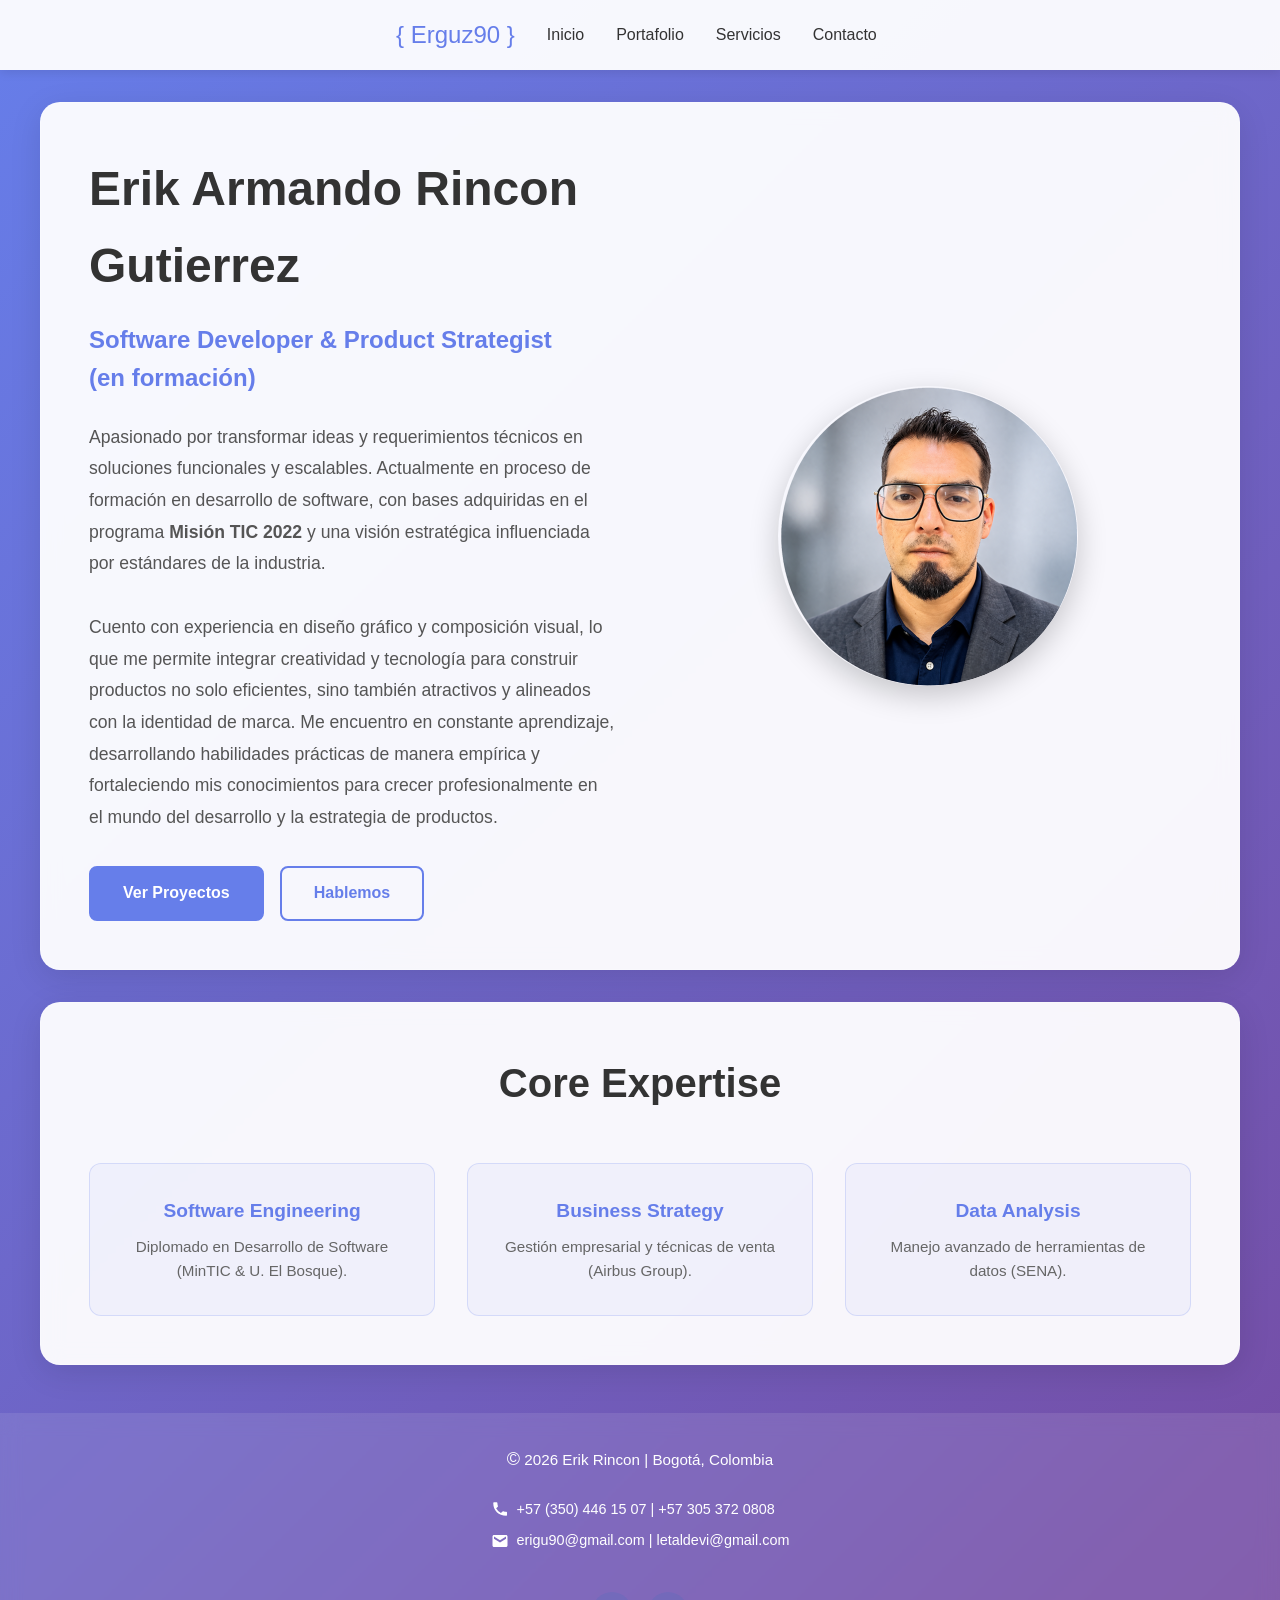
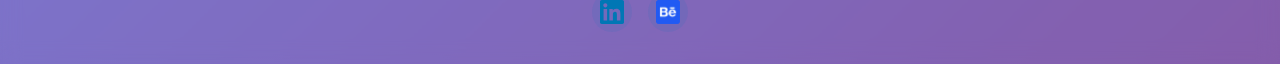
<file: index.html>
<!DOCTYPE html>
<html lang="es">
<head>
    <meta charset="UTF-8">
    <meta name="viewport" content="width=device-width, initial-scale=1.0">
    <title>Erik Rincon | Software Developer & Product Strategist</title>
    <link rel="stylesheet" href="css/styles.css">
    <link rel="stylesheet" href="https://cdnjs.cloudflare.com/ajax/libs/font-awesome/6.0.0/css/all.min.css">
</head>
<body>

<header class="navbar">
    <nav>
        <div class="logo"><a href="index.html"><span>{ Erguz90 }</span></a> </div>
        
        <button class="menu-toggle large-bars" id="mobile-menu">
            <span class="bar-thick"></span>
            <span class="bar-thick"></span>
            <span class="bar-thick"></span>
        </button>

        <ul class="nav-links">
            <li><a href="index.html">Inicio</a></li>
            <li><a href="portfolio.html">Portafolio</a></li>
            <li><a href="services.html">Servicios</a></li>
            <li><a href="contact.html">Contacto</a></li>
        </ul>
    </nav>
</header>

<section class="hero glass">
    <div class="hero-container">
        <div class="hero-text">
            <h2>Erik Armando Rincon Gutierrez</h2>
            <h3>Software Developer & Product Strategist <br>(en formación)</h3>
            <p>
                Apasionado por transformar ideas y requerimientos técnicos en soluciones funcionales y escalables.
                Actualmente en proceso de formación en desarrollo de software, con bases adquiridas en el programa 
                <strong>Misión TIC 2022</strong> y una visión estratégica influenciada por estándares de la industria.
            </p>
            <p>
                Cuento con experiencia en diseño gráfico y composición visual, lo que me permite integrar creatividad 
                y tecnología para construir productos no solo eficientes, sino también atractivos y alineados con la
                identidad de marca.
                Me encuentro en constante aprendizaje, desarrollando habilidades prácticas de manera empírica y fortaleciendo mis 
                conocimientos para crecer profesionalmente en el mundo del desarrollo y la estrategia de productos.
            </p>
            <div class="hero-btns">
                <a href="portfolio.html" class="btn">Ver Proyectos</a>
                <a href="contact.html" class="btn btn-outline">Hablemos</a>
            </div>
        </div>
        <div class="hero-image">
            <img src="css/img/foto hoja de vida.png" alt="Erik Rincon">
        </div>
    </div>
</section>

<section class="experience-summary glass">
    <h2>Core Expertise</h2>
    <div class="skills-grid">
        <div class="skill-item">
            <h4>Software Engineering</h4>
            <p>Diplomado en Desarrollo de Software (MinTIC & U. El Bosque).</p>
        </div>
        <div class="skill-item">
            <h4>Business Strategy</h4>
            <p>Gestión empresarial y técnicas de venta (Airbus Group).</p>
        </div>
        <div class="skill-item">
            <h4>Data Analysis</h4>
            <p>Manejo avanzado de herramientas de datos (SENA).</p>
        </div>
    </div>
</section>

<footer>
    <div class="footer-content">
        <p><span class="copyright-icon">©</span> 2026 Erik Rincon | Bogotá, Colombia</p>
        <div class="footer-contact">
            <p><svg viewBox="0 0 24 24" xmlns="http://www.w3.org/2000/svg" style="width: 18px; height: 18px; margin-right: 0.5rem; fill: currentColor;"><path d="M6.62 10.79a15.053 15.053 0 006.59 6.59l2.2-2.2a1 1 0 011.11-.21c1.2.48 2.5.74 3.85.74a1 1 0 011 1V20a1 1 0 01-1 1C10.07 21 3 13.93 3 4a1 1 0 011-1h3.5a1 1 0 011 1c0 1.35.26 2.65.74 3.85a1 1 0 01-.21 1.11l-2.41 2.41z"/></svg>+57 (350) 446 15 07 | +57 305 372 0808</p>
            <p><svg viewBox="0 0 24 24" xmlns="http://www.w3.org/2000/svg" style="width: 18px; height: 18px; margin-right: 0.5rem; fill: currentColor;"><path d="M20 4H4c-1.1 0-2 .9-2 2v12c0 1.1.9 2 2 2h16c1.1 0 2-.9 2-2V6c0-1.1-.9-2-2-2zm0 4.99l-8 4.99-8-4.99V6l8 4.99L20 6v2.99z"/></svg>erigu90@gmail.com | letaldevi@gmail.com</p>
        </div>
        <div class="footer-social">
            <a href="https://www.linkedin.com/in/erguz90/" target="_blank" title="LinkedIn">
                <svg xmlns="http://www.w3.org/2000/svg" width="24" height="24" viewBox="0 0 24 24" fill="currentColor">
                    <path d="M20.447 20.452h-3.554v-5.569c0-1.328-.027-3.037-1.852-3.037-1.853 0-2.136 1.445-2.136 2.939v5.667H9.351V9h3.414v1.561h.046c.477-.9 1.637-1.85 3.37-1.85 3.601 0 4.267 2.37 4.267 5.455v6.286zM5.337 7.433c-1.144 0-2.063-.926-2.063-2.065 0-1.138.92-2.063 2.063-2.063 1.14 0 2.064.925 2.064 2.063 0 1.139-.925 2.065-2.064 2.065zm1.782 13.019H3.555V9h3.564v11.452zM22.225 0H1.771C.792 0 0 .774 0 1.729v20.542C0 23.227.792 24 1.771 24h20.451C23.2 24 24 23.227 24 22.271V1.729C24 .774 23.2 0 22.225 0Z"/>
                </svg>
            </a>
            <a href="https://www.behance.net/erigu900202/" target="_blank" title="Behance">
                <img src="css/img/behance.png" alt="Behance" style="width: 24px; height: 24px;">
            </a>
        </div>
    </div>
</footer>
<script src="js/script.js"></script>
</body>
</html>
</file>
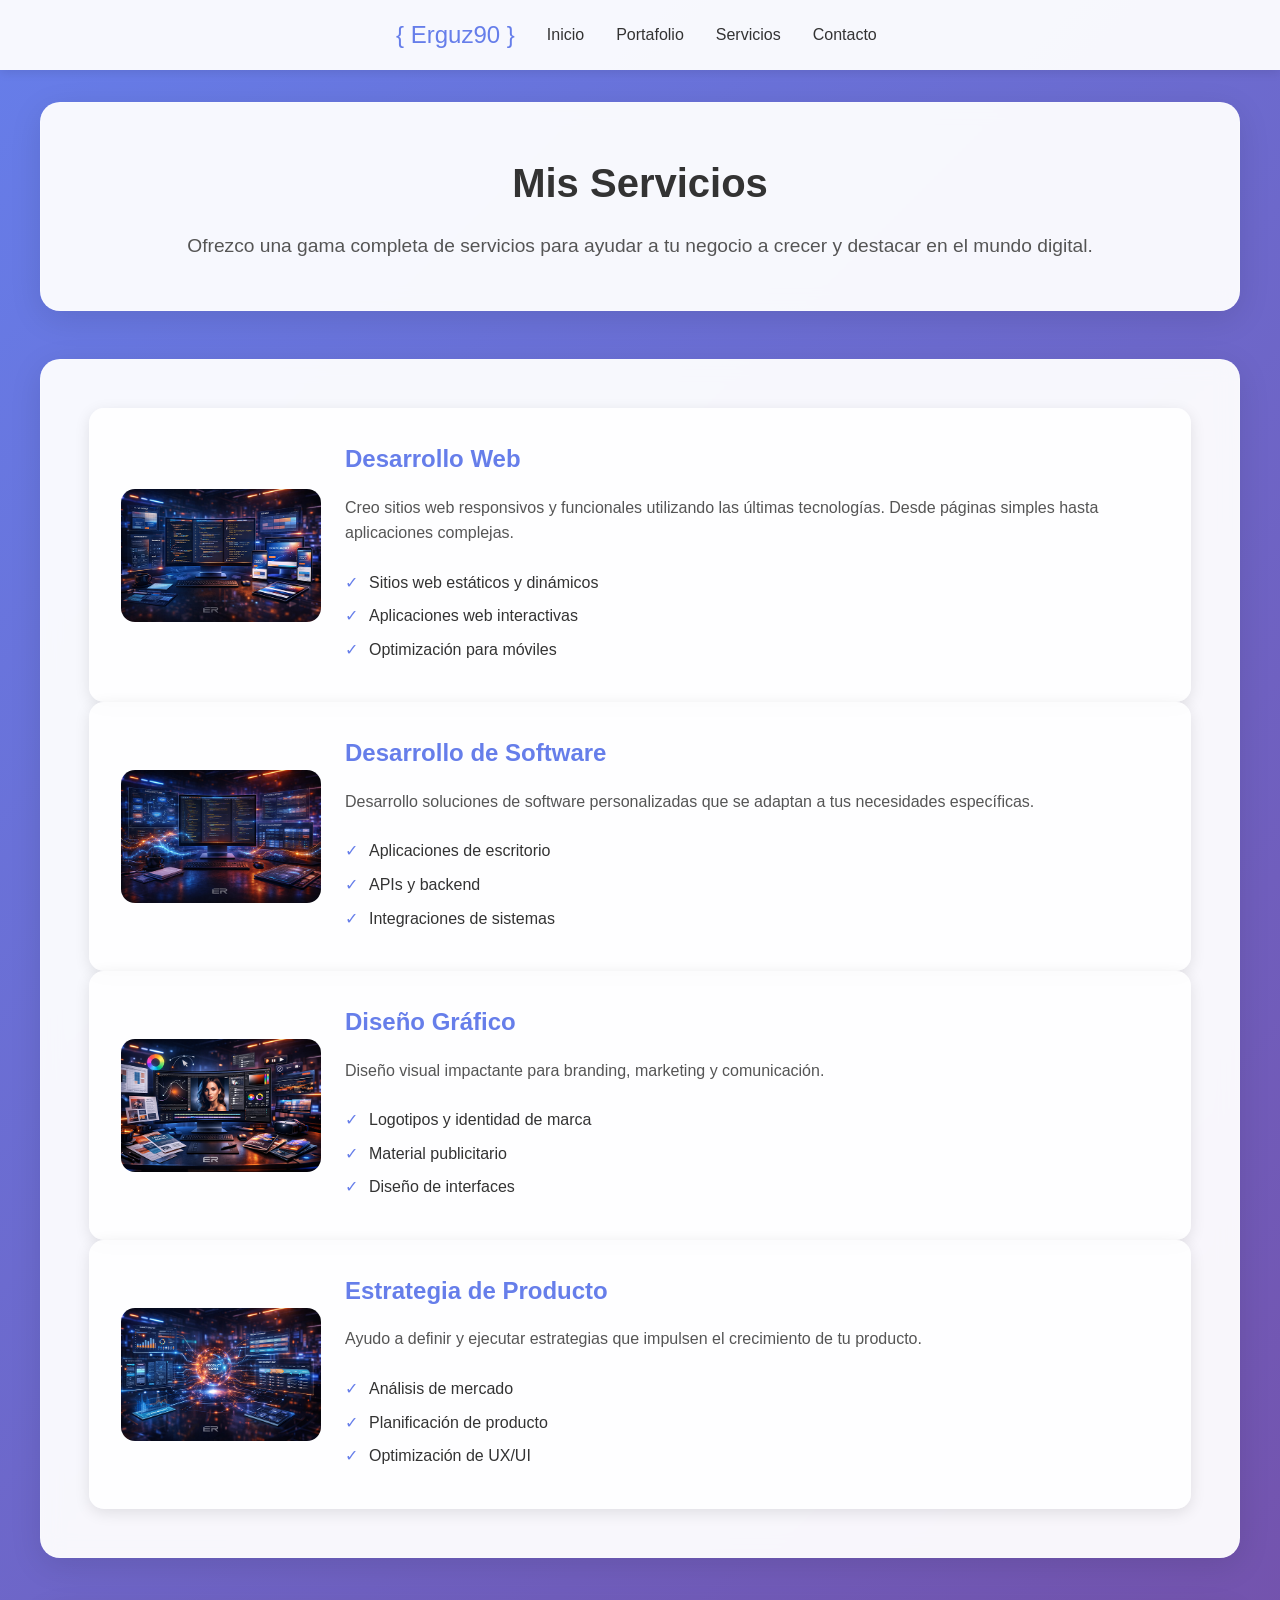
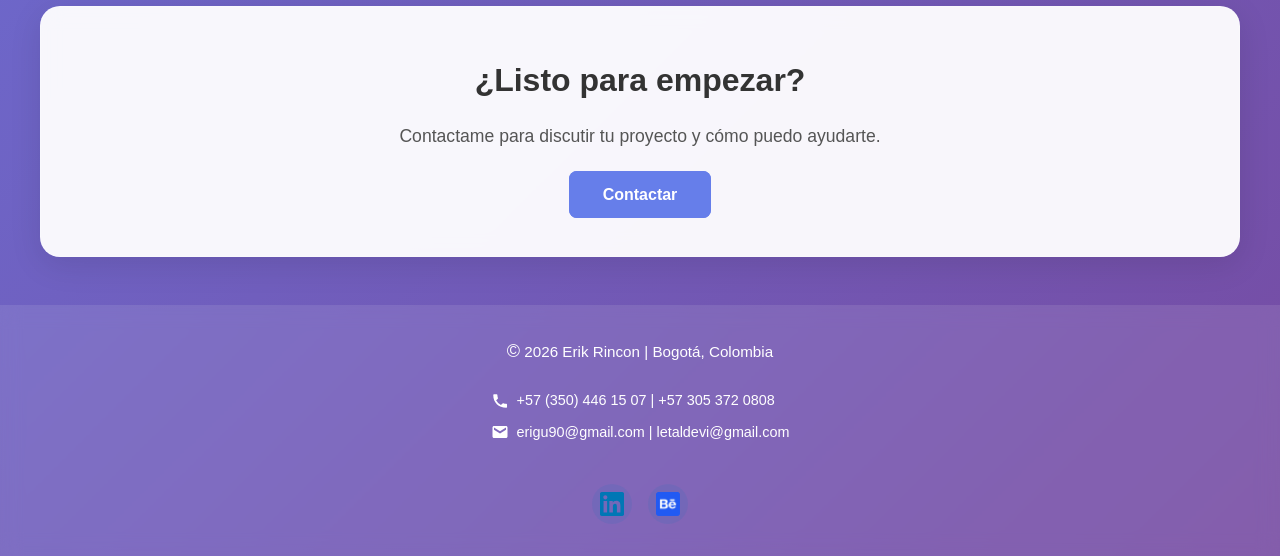
<file: services.html>
<!DOCTYPE html>
<html lang="es">
<head>
    <meta charset="UTF-8">
    <meta name="viewport" content="width=device-width, initial-scale=1.0">
    <title>Erik Rincon | Servicios</title>
    <link rel="stylesheet" href="css/styles.css">
    <link rel="stylesheet" href="https://cdnjs.cloudflare.com/ajax/libs/font-awesome/6.0.0/css/all.min.css">
</head>
<body>

<header class="navbar">
    <nav>
        <div class="logo"><a href="index.html"><span>{ Erguz90 }</span></a> </div>
        
        <button class="menu-toggle large-bars" id="mobile-menu">
            <span class="bar-thick"></span>
            <span class="bar-thick"></span>
            <span class="bar-thick"></span>
        </button>

        <ul class="nav-links">
            <li><a href="index.html">Inicio</a></li>
            <li><a href="portfolio.html">Portafolio</a></li>
            <li><a href="services.html">Servicios</a></li>
            <li><a href="contact.html">Contacto</a></li>
        </ul>
    </nav>
</header>

<section class="services-hero glass">
    <div class="container">
        <h2>Mis Servicios</h2>
        <p>Ofrezco una gama completa de servicios para ayudar a tu negocio a crecer y destacar en el mundo digital.</p>
    </div>
</section>

<section class="services-list glass">
    <div class="container">
        <div class="service-card">
            <div class="service-card-image">
                <img src="css/img/services/web.png" alt="Desarrollo Web">
            </div>
            <div class="service-card-content">
                <h3>Desarrollo Web</h3>
                <p>Creo sitios web responsivos y funcionales utilizando las últimas tecnologías. Desde páginas simples hasta aplicaciones complejas.</p>
                <ul>
                    <li>Sitios web estáticos y dinámicos</li>
                    <li>Aplicaciones web interactivas</li>
                    <li>Optimización para móviles</li>
                </ul>
            </div>
        </div>
        <div class="service-card">
            <div class="service-card-image">
                <img src="css/img/services/software.png" alt="Desarrollo de Software">
            </div>
            <div class="service-card-content">
                <h3>Desarrollo de Software</h3>
                <p>Desarrollo soluciones de software personalizadas que se adaptan a tus necesidades específicas.</p>
                <ul>
                    <li>Aplicaciones de escritorio</li>
                    <li>APIs y backend</li>
                    <li>Integraciones de sistemas</li>
                </ul>
            </div>
        </div>
        <div class="service-card">
            <div class="service-card-image">
                <img src="css/img/services/design.png" alt="Diseño Gráfico">
            </div>
            <div class="service-card-content">
                <h3>Diseño Gráfico</h3>
                <p>Diseño visual impactante para branding, marketing y comunicación.</p>
                <ul>
                    <li>Logotipos y identidad de marca</li>
                    <li>Material publicitario</li>
                    <li>Diseño de interfaces</li>
                </ul>
            </div>
        </div>
        <div class="service-card">
            <div class="service-card-image">
                <img src="css/img/services/strategy.png" alt="Estrategia de Producto">
            </div>
            <div class="service-card-content">
                <h3>Estrategia de Producto</h3>
                <p>Ayudo a definir y ejecutar estrategias que impulsen el crecimiento de tu producto.</p>
                <ul>
                    <li>Análisis de mercado</li>
                    <li>Planificación de producto</li>
                    <li>Optimización de UX/UI</li>
                </ul>
            </div>
        </div>
    </div>
</section>

<section class="cta glass">
    <div class="container">
        <h2>¿Listo para empezar?</h2>
        <p>Contactame para discutir tu proyecto y cómo puedo ayudarte.</p>
        <a href="contact.html" class="btn">Contactar</a>
    </div>
</section>

<footer>
    <div class="footer-content">
        <p><span class="copyright-icon">©</span> 2026 Erik Rincon | Bogotá, Colombia</p>
        <div class="footer-contact">
            <p><svg viewBox="0 0 24 24" xmlns="http://www.w3.org/2000/svg" style="width: 18px; height: 18px; margin-right: 0.5rem; fill: currentColor;"><path d="M6.62 10.79a15.053 15.053 0 006.59 6.59l2.2-2.2a1 1 0 011.11-.21c1.2.48 2.5.74 3.85.74a1 1 0 011 1V20a1 1 0 01-1 1C10.07 21 3 13.93 3 4a1 1 0 011-1h3.5a1 1 0 011 1c0 1.35.26 2.65.74 3.85a1 1 0 01-.21 1.11l-2.41 2.41z"/></svg>+57 (350) 446 15 07 | +57 305 372 0808</p>
            <p><svg viewBox="0 0 24 24" xmlns="http://www.w3.org/2000/svg" style="width: 18px; height: 18px; margin-right: 0.5rem; fill: currentColor;"><path d="M20 4H4c-1.1 0-2 .9-2 2v12c0 1.1.9 2 2 2h16c1.1 0 2-.9 2-2V6c0-1.1-.9-2-2-2zm0 4.99l-8 4.99-8-4.99V6l8 4.99L20 6v2.99z"/></svg>erigu90@gmail.com | letaldevi@gmail.com</p>
        </div>
        <div class="footer-social">
            <a href="https://www.linkedin.com/in/erguz90/" target="_blank" title="LinkedIn">
                <svg xmlns="http://www.w3.org/2000/svg" width="24" height="24" viewBox="0 0 24 24" fill="currentColor">
                    <path d="M20.447 20.452h-3.554v-5.569c0-1.328-.027-3.037-1.852-3.037-1.853 0-2.136 1.445-2.136 2.939v5.667H9.351V9h3.414v1.561h.046c.477-.9 1.637-1.85 3.37-1.85 3.601 0 4.267 2.37 4.267 5.455v6.286zM5.337 7.433c-1.144 0-2.063-.926-2.063-2.065 0-1.138.92-2.063 2.063-2.063 1.14 0 2.064.925 2.064 2.063 0 1.139-.925 2.065-2.064 2.065zm1.782 13.019H3.555V9h3.564v11.452zM22.225 0H1.771C.792 0 0 .774 0 1.729v20.542C0 23.227.792 24 1.771 24h20.451C23.2 24 24 23.227 24 22.271V1.729C24 .774 23.2 0 22.225 0Z"/>
                </svg>
            </a>
            <a href="https://www.behance.net/erigu900202/" target="_blank" title="Behance">
                <img src="css/img/behance.png" alt="Behance" style="width: 24px; height: 24px;">
            </a>
        </div>
    </div>
</footer>
<script src="js/script.js"></script>
</body>
</html>
</file>
<file: css/styles.css>
/* Footer Styles */
footer {
    background-color: rgba(255, 255, 255, 0.1);
    padding: 2rem;
    text-align: center;
    margin-top: 3rem;
    backdrop-filter: blur(10px);
}

.footer-content {
    max-width: 1200px;
    margin: 0 auto;
    display: flex;
    flex-direction: column;
    align-items: center;
    gap: 1rem;
}

.footer-content p {
    margin: 0;
    color: white;
    font-size: 0.95rem;
}

.footer-contact {
    text-align: center;
    margin-bottom: 1rem;
}

.footer-contact p {
    display: flex;
    align-items: center;
    margin: 0.5rem 0;
    font-size: 0.9rem;
}

.copyright-icon {
    font-size: 18px;
}

.footer-social {
    display: flex;
    gap: 1rem;
}

.footer-social a {
    display: inline-flex;
    align-items: center;
    justify-content: center;
    width: 40px;
    height: 40px;
    border-radius: 50%;
    background-color: rgba(0, 119, 181, 0.1);
    color: #0077b5;
    transition: all 0.3s ease;
    text-decoration: none;
}

.footer-social a:hover {
    background-color: #0077b5;
    color: white;
    transform: translateY(-3px);
    box-shadow: 0 4px 12px rgba(0, 119, 181, 0.3);
}

.footer-social svg {
    width: 24px;
    height: 24px;
}

/* General Styles */
* {
    margin: 0;
    padding: 0;
    box-sizing: border-box;
}

body {
    font-family: 'Segoe UI', Tahoma, Geneva, Verdana, sans-serif;
    line-height: 1.6;
    color: #333;
    background: linear-gradient(135deg, #667eea 0%, #764ba2 100%);
    min-height: 100vh;
}

/* Navbar */
.navbar {
    background-color: rgba(255, 255, 255, 0.95);
    padding: 1rem 2rem;
    box-shadow: 0 2px 10px rgba(0, 0, 0, 0.1);
    position: sticky;
    top: 0;
    z-index: 100;
}

.navbar nav {
    max-width: 1200px;
    margin: 0 auto;
    display: flex;
    justify-content: center;
    align-items: center;
    gap: 2rem;
}
.nav-links {
    display: flex;
    list-style: none;
    gap: 2rem;
    align-items: center;
}
.navbar a {
    text-decoration: none;
    color: #333;
    font-weight: 500;
    transition: color 0.3s ease;
}

.navbar a:hover {
    color: #667eea;
}

.logo {
    font-size: 1.5rem;
    margin: 0;
}

.logo span {
    color: #667eea;
    margin-left: -0.3em;
}

/* Glass Effect */
.glass {
    background: rgba(255, 255, 255, 0.95);
    backdrop-filter: blur(10px);
    border-radius: 20px;
    border: 1px solid rgba(255, 255, 255, 0.2);
    padding: 3rem;
    margin: 2rem auto;
    max-width: 1200px;
    box-shadow: 0 8px 32px rgba(0, 0, 0, 0.1);
}

/* Hero Section */
.hero {
    min-height: 70vh;
    display: flex;
    align-items: center;
}

.hero-container {
    display: grid;
    grid-template-columns: 1fr 1fr;
    gap: 3rem;
    align-items: center;
    width: 100%;
}

.hero-text h2 {
    font-size: 3rem;
    margin-bottom: 1rem;
    color: #333;
}

.hero-text h3 {
    font-size: 1.5rem;
    color: #667eea;
    margin-bottom: 1.5rem;
    font-weight: 600;
}

.hero-text p {
    font-size: 1.1rem;
    color: #555;
    margin-bottom: 2rem;
    line-height: 1.8;
}

.hero-btns {
    display: flex;
    gap: 1rem;
    flex-wrap: wrap;
}

.btn {
    padding: 0.8rem 2rem;
    border-radius: 8px;
    background-color: #667eea;
    color: white;
    text-decoration: none;
    font-weight: 600;
    transition: all 0.3s ease;
    border: 2px solid #667eea;
    cursor: pointer;
}

.btn:hover {
    background-color: #764ba2;
    border-color: #764ba2;
    transform: translateY(-2px);
    box-shadow: 0 4px 12px rgba(102, 126, 234, 0.4);
}

.btn-outline {
    background-color: transparent;
    color: #667eea;
}

.btn-outline:hover {
    background-color: #667eea;
    color: white;
}

.hero-image {
    display: flex;
    justify-content: center;
    align-items: center;
}

.hero-image img {
    max-width: 100%;
    height: auto;
    width: 300px;
    height: 300px;
    border-radius: 50%;
    object-fit: cover;
    box-shadow: 0 10px 30px rgba(0, 0, 0, 0.2);
}

/* Experience Summary / Skills */
.experience-summary {
    text-align: center;
}

.experience-summary h2 {
    font-size: 2.5rem;
    margin-bottom: 3rem;
    color: #333;
}

.skills-grid {
    display: grid;
    grid-template-columns: repeat(auto-fit, minmax(250px, 1fr));
    gap: 2rem;
}

.skill-item {
    padding: 2rem;
    background-color: rgba(102, 126, 234, 0.05);
    border-radius: 12px;
    border: 1px solid rgba(102, 126, 234, 0.2);
    transition: all 0.3s ease;
}

.skill-item:hover {
    background-color: rgba(102, 126, 234, 0.1);
    transform: translateY(-5px);
    box-shadow: 0 8px 20px rgba(102, 126, 234, 0.2);
}

.skill-item h4 {
    color: #667eea;
    margin-bottom: 0.5rem;
    font-size: 1.2rem;
}

.skill-item p {
    color: #666;
    font-size: 0.95rem;
}

/* Portfolio Section */
.portfolio {
    text-align: center;
}

.portfolio h1 {
    font-size: 2.5rem;
    margin-bottom: 0.5rem;
    color: #333;
}

.portfolio-subtitle {
    color: #667eea;
    font-size: 1.1rem;
    margin-bottom: 3rem;
}

.projects-grid {
    display: grid;
    grid-template-columns: repeat(auto-fit, minmax(300px, 1fr))!important;
    gap: 2rem;
    margin-top: 2rem;
}

.project-card {
    background: white;
    border-radius: 12px;
    overflow: hidden;
    box-shadow: 0 4px 15px rgba(0, 0, 0, 0.1);
    transition: all 0.3s ease;
    display: flex;
    flex-direction: column;
}

.project-card:hover {
    transform: translateY(-8px);
    box-shadow: 0 12px 30px rgba(102, 126, 234, 0.2);
}

.project-image {
    width: 100%;
    height: 200px;
    overflow: hidden;
    background-color: #f0f0f0;
}

.project-image img {
    width: 100%;
    height: 100%;
    object-fit: cover;
    transition: transform 0.3s ease;
}

.project-card:hover .project-image img {
    transform: scale(1.05);
}

.project-content {
    padding: 1.5rem;
    flex-grow: 1;
    display: flex;
    flex-direction: column;
}

.project-content h3 {
    font-size: 1.3rem;
    color: #333;
    margin-bottom: 0.8rem;
}

.project-content p {
    color: #666;
    font-size: 0.95rem;
    margin-bottom: 1rem;
    flex-grow: 1;
}

.project-tags {
    display: flex;
    gap: 0.5rem;
    margin-bottom: 1rem;
    flex-wrap: wrap;
}

.tag {
    display: inline-block;
    background-color: rgba(102, 126, 234, 0.1);
    color: #667eea;
    padding: 0.3rem 0.8rem;
    border-radius: 20px;
    font-size: 0.8rem;
    font-weight: 500;
}

.btn-small {
    padding: 0.6rem 1.5rem;
    font-size: 0.9rem;
    align-self: flex-start;
}
.menu-toggle.large-bars {
    display: none;
    flex-direction: column;
    justify-content: space-between;
    width: 30px;  /* Ancho total grande */
    height: 30px; /* Alto total grande */
    background: none;
    border: none;
    cursor: pointer;
    padding: 0;
    z-index: 1000;
}

.bar-thick {
    width: 100%;
    height: 6px; /* Líneas muy gruesas */
    background-color: #667eea; /* Tu color principal */
    border-radius: 10px;
    transition: all 0.3s ease;
}
/* Responsive Design */
@media (max-width: 768px) {
    .hero-container {
        grid-template-columns: 1fr;
    }
    
    .hero-text {
        order: 2;
    }
    
    .hero-image {
        order: 1;
    }
    
    .hero-text h2 {
        font-size: 2rem;
    }
    
    .hero-text h3 {
        font-size: 1.2rem;
    }
    
    .glass {
        padding: 1.5rem;
        margin: 1rem;
    }
    .menu-toggle.large-bars {
        display: flex;
    }
    .navbar nav {
        gap: 1rem;
    }
    .nav-links {
        position: fixed;
        left: -100%; /* Escondido a la izquierda */
        top: 0;
        flex-direction: column;
        background: rgba(255, 255, 255, 0.98);
        backdrop-filter: blur(10px);
        width: 70%;
        height: 100vh;
        padding-top: 100px;
        transition: 0.4s ease;
        box-shadow: -10px 0 20px rgba(0,0,0,0.1);
        z-index: 999;
    }

    .nav-links.active {
        left: 0; /* Desliza hacia adentro */
    }

    /* Ajuste para que el logo no se vea minúsculo */
    .logo {
        font-size: 1.4rem;
    }

    .footer-content {
        gap: 1rem;
        flex-direction: column;
    }
}  


/* Modal Styles */
.modal {
    display: none;
    position: fixed;
    z-index: 1000;
    left: 0;
    top: 0;
    width: 100%;
    height: 100%;
    background-color: rgba(0, 0, 0, 0.8);
    backdrop-filter: blur(5px);
}

.modal-content {
    background-color: white;
    margin: 5% auto;
    padding: 2rem;
    border-radius: 15px;
    width: 90%;
    max-width: 1200px;
    max-height: 80vh;
    overflow-y: auto;
    position: relative;
    box-shadow: 0 20px 60px rgba(0, 0, 0, 0.3);
}

.close {
    position: absolute;
    right: 20px;
    top: 15px;
    color: #aaa;
    font-size: 28px;
    font-weight: bold;
    cursor: pointer;
    transition: color 0.3s ease;
}

.close:hover,
.close:focus {
    color: #667eea;
}

#modalTitle {
    color: #333;
    margin-bottom: 1.5rem;
    font-size: 2rem;
    text-align: center;
}

.modal-images {
    display: grid;
    grid-template-columns: repeat(auto-fit, minmax(260px, 1fr));
    grid-auto-rows: minmax(220px, auto);
    gap: 1rem;
    margin-top: 1rem;
    align-items: start;
}

.modal-image-frame,
.modal-video-frame {
    width: 100%;
    border-radius: 18px;
    overflow: hidden;
    box-shadow: 0 6px 22px rgba(0, 0, 0, 0.18);
    background-color: #fff;
    display: flex;
    justify-content: center;
    align-items: center;
    position: relative;
}

.modal-image-frame-vertical,
.modal-video-frame {
    min-height: 340px;
}

.modal-media {
    width: 100%;
    height: 100%;
    display: block;
    border-radius: 8px;
    transition: transform 0.35s ease;
    cursor: pointer;
    object-fit: cover;
}

.modal-image {
    background-color: #f8f8f8;
}

.modal-video {
    width: 100%;
    height: 100%;
    object-fit: contain;
    background-color: #000;
}

.modal-video:fullscreen,
.modal-video:-webkit-full-screen,
.modal-video:-moz-full-screen,
.modal-video:-ms-fullscreen {
    width: auto;
    height: 100%;
    object-fit: contain;
    background-color: #000;
}

.modal-media:hover {
    transform: scale(1.06);
}

/* Modal responsive */
@media (max-width: 768px) {
    .modal-content {
        margin: 2% auto;
        padding: 1rem;
        width: 95%;
        max-height: 90vh;
    }
    
    .modal-images {
        grid-template-columns: 1fr;
        gap: 0.8rem;
    }
    
    .modal-image-frame-vertical,
    .modal-video-frame {
        min-height: 260px;
    }
    
    .modal-video {
        min-height: 260px;
    }
}

/* Services Page Styles */
.services-hero {
    text-align: center;
    margin-top: 2rem;
}

.services-hero h2 {
    font-size: 2.5rem;
    color: #333;
    margin-bottom: 1rem;
}

.services-hero p {
    font-size: 1.2rem;
    color: #555;
}

.services-list {
    display: grid;
    grid-template-columns: repeat(auto-fit, minmax(300px, 1fr));
    gap: 2rem;
    margin: 3rem auto;
}

.service-card {
    background: rgba(255, 255, 255, 0.9);
    padding: 2rem;
    border-radius: 15px;
    box-shadow: 0 4px 15px rgba(0, 0, 0, 0.1);
    transition: transform 0.3s ease, box-shadow 0.3s ease;
    display: grid;
    grid-template-columns: 200px 1fr;
    gap: 1.5rem;
    align-items: center;
}

.service-card:hover {
    transform: translateY(-5px);
    box-shadow: 0 8px 25px rgba(0, 0, 0, 0.15);
}

.service-card-image img {
    width: 100%;
    height: auto;
    border-radius: 14px;
    display: block;
    object-fit: cover;
}

.service-card-content h3 {
    font-size: 1.5rem;
    color: #667eea;
    margin-bottom: 1rem;
}

.service-card-content p {
    color: #555;
    margin-bottom: 1.5rem;
}

@media (max-width: 768px) {
    .service-card {
        grid-template-columns: 1fr;
        text-align: center;
    }

    .service-card-image {
        max-width: 100%;
        margin: 0 auto;
    }

    .service-card-content {
        display: block;
    }
}

.service-card ul {
    list-style: none;
    padding: 0;
}

.service-card li {
    color: #333;
    margin-bottom: 0.5rem;
    padding-left: 1.5rem;
    position: relative;
}

.service-card li::before {
    content: '✓';
    color: #667eea;
    position: absolute;
    left: 0;
}

.cta {
    text-align: center;
    margin: 3rem auto;
}

.cta h2 {
    font-size: 2rem;
    color: #333;
    margin-bottom: 1rem;
}

.cta p {
    font-size: 1.1rem;
    color: #555;
    margin-bottom: 2rem;
}

/* Contact Page */
.contact-page {
    max-width: 1200px;
    margin: 2rem auto;
    display: grid;
    gap: 2rem;
}

.contact-grid {
    display: grid;
    grid-template-columns: 1fr 1fr;
    gap: 2rem;
}

.contact-left,
.contact-right {
    border-radius: 24px;
    overflow: hidden;
    min-height: 500px;
}

.contact-left {
    background-color: #0f1a3f;
    color: #f1f1f1;
    padding: 3rem 2.5rem;
    display: flex;
    flex-direction: column;
    justify-content: center;
    gap: 2rem;
}

.contact-left h2,
.contact-right h2 {
    margin-bottom: 1.5rem;
    letter-spacing: 0.2em;
    text-transform: uppercase;
    font-size: 2rem;
    word-wrap: break-word;
    text-align: center;
}

.contact-left p,
.contact-left a,
.contact-left li {
    color: rgba(255, 255, 255, 0.9);
}

.contact-left .contact-block {
    display: flex;
    flex-direction: column;
    gap: 1rem;
}

.contact-left .contact-block strong {
    display: block;
    margin-bottom: 0.5rem;
    color: #667eea;
}

.contact-left .contact-block a {
    color: #fff;
    text-decoration: none;
}

.contact-left .contact-block a:hover {
    color: #764ba2;
}

.contact-left .social-links {
    display: flex;
    gap: 1rem;
    margin-top: 0.5rem;
}

.contact-left .social-links a {
    width: 40px;
    height: 40px;
    display: inline-flex;
    align-items: center;
    justify-content: center;
    background: rgb(255, 255, 355);
    border-radius: 50%;
    color: #fff;
    transition: background 0.3s ease;
}

.contact-left .social-links a:hover {
    background: #667eea;
    color: #fff;
}

.contact-left .contact-list {
    list-style: none;
    padding: 0;
    margin: 0;
    display: grid;
    gap: 0.75rem;
}

.contact-left .contact-list li {
    display: flex;
    align-items: center;
    gap: 0.75rem;
    font-size: 0.95rem;
}

.contact-left .contact-list svg {
    width: 22px;
    height: 22px;
    fill: #667eea;
}

.contact-right {
    position: relative;
    background-color: #fff;
    padding: 3rem;
}

.contact-right::before {
    content: '';
    position: absolute;
    left: 0;
    top: 0;
    width: 110px;
    height: 100%;
    background: #667eea;
    z-index: 0;
}

.contact-right .contact-form {
    position: relative;
    z-index: 1;
    display: flex;
    flex-direction: column;
    gap: 1.5rem;
}

.contact-right .contact-form h2 {
    color: #111;
}

.contact-right label {
    font-weight: 600;
    color: #333;
    display: block;
    margin-bottom: 0.5rem;
}

.contact-right input,
.contact-right textarea {
    width: 100%;
    border: 1px solid #ddd;
    border-radius: 12px;
    padding: 1rem 1.1rem;
    font-size: 1rem;
    background: #f8f8f8;
    color: #222;
    outline: none;
    transition: border-color 0.2s ease, box-shadow 0.2s ease;
}

.contact-right input:focus,
.contact-right textarea:focus {
    border-color: #667eea;
    box-shadow: 0 0 0 4px rgba(102, 126, 234, 0.12);
}

.contact-right textarea {
    min-height: 160px;
    resize: vertical;
}

.contact-right .contact-submit {
    width: fit-content;
    padding: 0.95rem 2rem;
    border-radius: 10px;
    background-color: transparent;
    border: 2px solid #667eea;
    color: #111;
    font-weight: 700;
    text-transform: uppercase;
    letter-spacing: 0.08em;
    cursor: pointer;
    transition: background 0.3s ease, color 0.3s ease;
}

.contact-right .contact-submit:hover {
    background-color: #667eea;
    color: #fff;
}

@media (max-width: 900px) {
    .contact-grid {
        grid-template-columns: 1fr;
    }

    .contact-left,
    .contact-right {
        min-height: auto;
    }

    .contact-right::before {
        width: 100%;
        height: 140px;
    }

    .contact-right {
        padding-top: 5rem;
    }
}
@media (max-width: 480px) {
    .navbar {
        padding: 1rem; /* Menos espacio lateral en móviles */
    }
    .navbar nav {
        justify-content: space-between;
        gap: 0.5rem;
    }
    .logo {
        font-size: 1.2rem; /* Logo más pequeño en móvil */
    }
}
</file>
